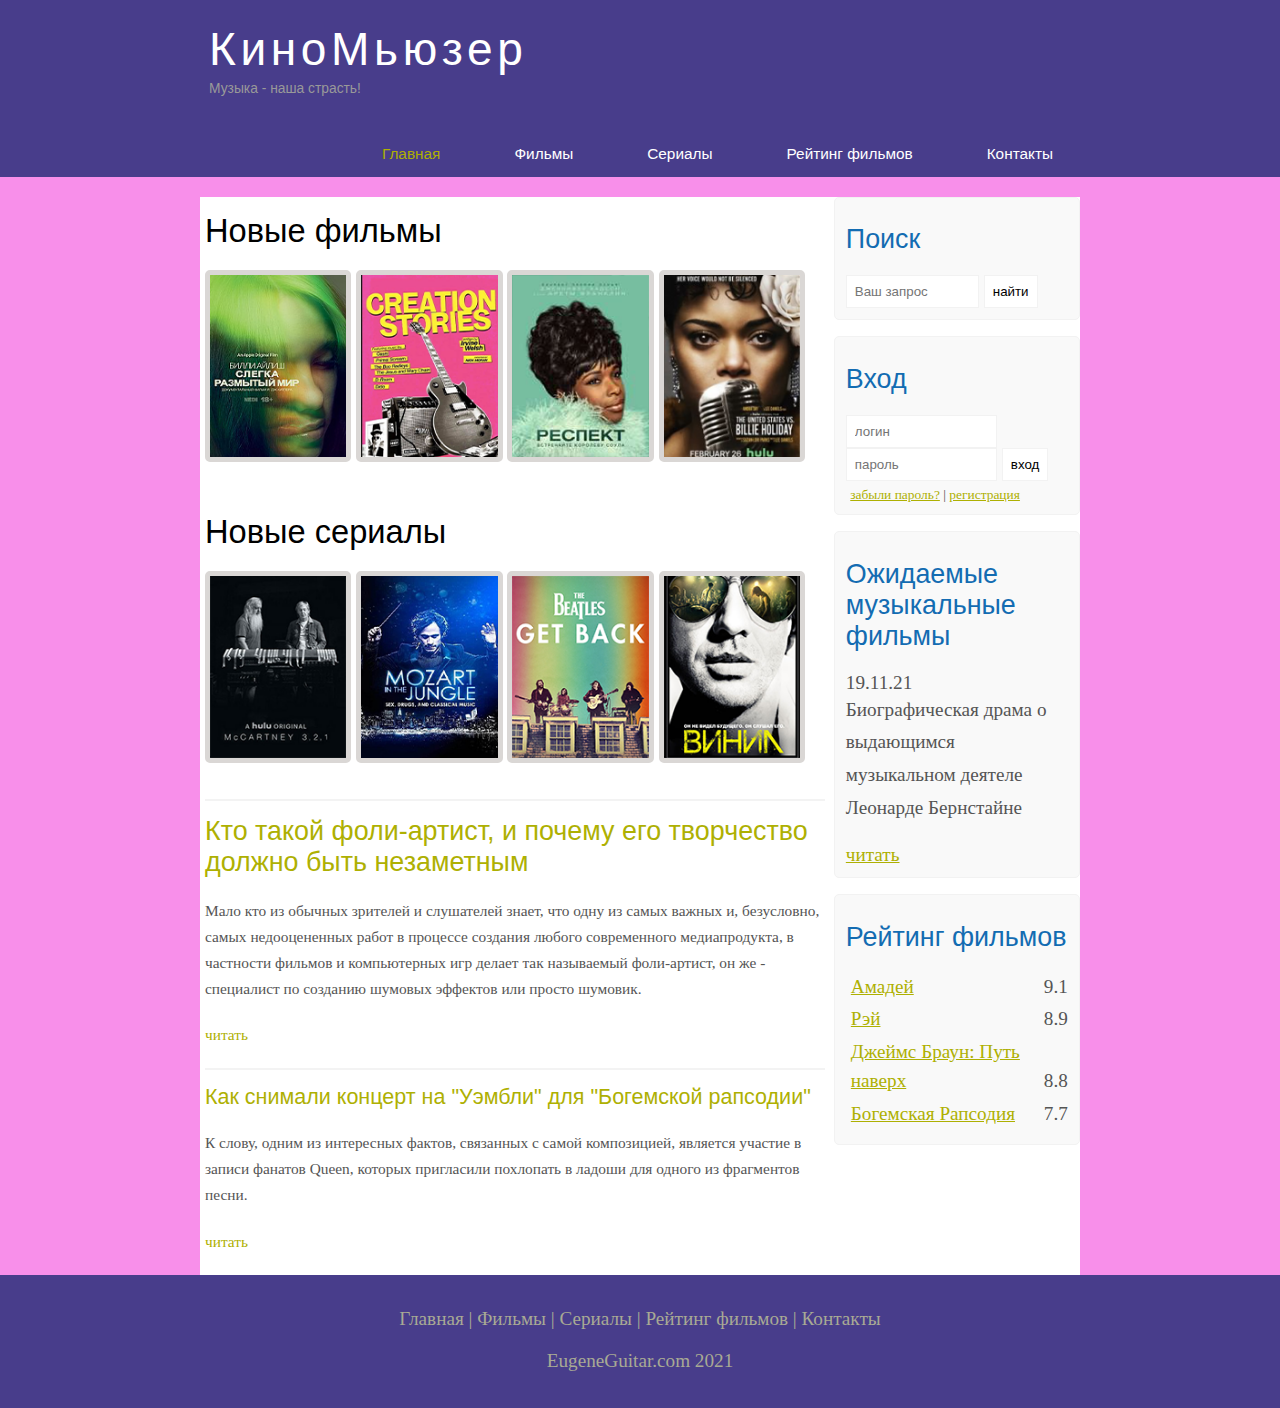
<file: index.html>
<!DOCTYPE html>
<html lang="en">
<head>
	<meta charset="UTF-8">
	<meta name="viewport" content="width=device-width, initial-scale=1.0">
	<title>KinoMuser</title>
	<meta name="description" content="Киномьюзер - это портал о музыкальном кино" />
	<meta name="keywords" content="фильмы, музыкальные фильмы, hd" />
	<link rel="stylesheet" href="assets/css/style.css">
</head>
<body>

	<div class="main">
		
		 <div class="header">
			<div class="logo">
				<div class="logo_text">
					<h1><a href="index.html">КиноМьюзер</a></h1>
					<h2>Музыка - наша страсть!</h2>
				</div>
			</div>
			<div class="menubar">
				<ul class="menu">
					<li class="selected"><a href="index.html">Главная</a> </li>
					<li><a href="films.html">Фильмы</a> </li>
					<li><a href="serials.html">Сериалы</a> </li>
					<li><a href="rating.html">Рейтинг фильмов</a> </li>
					<li><a href="contact.html">Контакты</a> </li>
				</ul>
			</div>
		 </div>

		 <div class="site_content">
			 <div class="sidebar_container">
				 <div class="sidebar">
					 <h2>Поиск</h2>
					<form method="post" action="#" id="search-form">
						<input type="search" name="search_field" placeholder="Ваш запрос" />
						<input type="submit" class="btn" value="найти" />
					</form>
				 </div>
				<div class="sidebar">
					<h2>Вход</h2>
					<form method="post" action="#" id="login">
						<input type="text" name="login_field" placeholder="логин" />
						<input type="password" name="password_field" placeholder="пароль" />
						<input type="submit" class="btn" value="вход" />
						<div class="lables_passreg_text">
							<span><a href="#">забыли пароль?</a></span> | <span><a href="#">регистрация</a></span>
						</div>
					</form>
				</div>
				<div class="sidebar">
					<h2>Ожидаемые музыкальные фильмы</h2>
					<span>19.11.21</span>
					<p>Биографическая драма о выдающимся музыкальном деятеле Леонарде Бернстайне</p>
					<a href="#">читать</a>
				</div>

				<div class="sidebar">
					<h2>Рейтинг фильмов</h2>
					<ul>
						<li><a href="show.html">Амадей</a><span class="rating_sidebar">9.1</span></li>
						<li><a href="#">Рэй</a><span class="rating_sidebar">8.9</span></li>
						<li><a href="#">Джеймс Браун: Путь наверх</a><span class="rating_sidebar">8.8</span></li>
						<li><a href="#">Богемская Рапсодия</a><span class="rating_sidebar">7.7</span></li>
						
					</ul>
				</div>

			 </div>

			 <div class="content">

				<h1>Новые фильмы</h1>
				<div class="films_block">
				<a href="films.html"><img src="assets/img/blurry.png" alt=""></a>
				<a href="films.html"><img src="assets/img/creation_stories.png" alt=""></a>
				<a href="films.html"><img src="assets/img/respect.png" alt=""></a>
				<a href="films.html"><img src="assets/img/holyday.png" alt=""></a>
				</div>
			

				<h1>Новые сериалы</h1>
				<div class="films_block">
					<a href="serials.html"><img src="assets/img/maccartney.png" alt=""></a>
					<a href="serials.html"><img src="assets/img/mozart_jungle.png" alt=""></a>
					<a href="serials.html"><img src="assets/img/beatles.png" alt=""></a>
					<a href="serials.html"><img src="assets/img/vinil.png" alt=""></a>
				</div>

				<div class="posts">
					<hr>
					<h2><a href="#">Кто такой фоли-артист, и почему его творчество должно быть незаметным</a></h2>
					<div class="posts_content">
						<p>
							Мало кто из обычных зрителей и слушателей знает, что одну из самых важных и, безусловно, самых недооцененных работ в
							процессе создания любого современного медиапродукта, в частности фильмов и компьютерных игр делает так называемый
							фоли-артист, он же - специалист по созданию шумовых эффектов или просто шумовик.
						</p>
					
					<p><a href="https://sennheiserstore.com.ua/ru/blog/foley-artists-perform/">читать</a></p>
					<hr>
					<h2><a href="#">Как снимали концерт на "Уэмбли" для "Богемской рапсодии"</a></h2>
					<p>
						К слову, одним из интересных фактов, связанных с самой композицией, является участие в записи фанатов Queen, которых
						пригласили похлопать в ладоши для одного из фрагментов песни.
					</p>
					
					<p><a href="https://rg.ru/2019/01/04/video-kak-snimali-koncert-na-uembli-dlia-bogemskoj-rapsodii.html">читать</a></p>
					</div>
				</div>

			</div>

			

		 </div>

<!-- footer -->

		<div class="footer">
			<p>
				<a href="index.html">Главная</a> |
				<a href="films.html">Фильмы</a> |
				<a href="serials.html">Сериалы</a> |
				<a href="rating.html">Рейтинг фильмов</a> |
				<a href="contact.html">Контакты</a> 
			</p>
			<p>EugeneGuitar.com 2021</p>
		</div>

	</div>
	
</body>
</html>
</file>
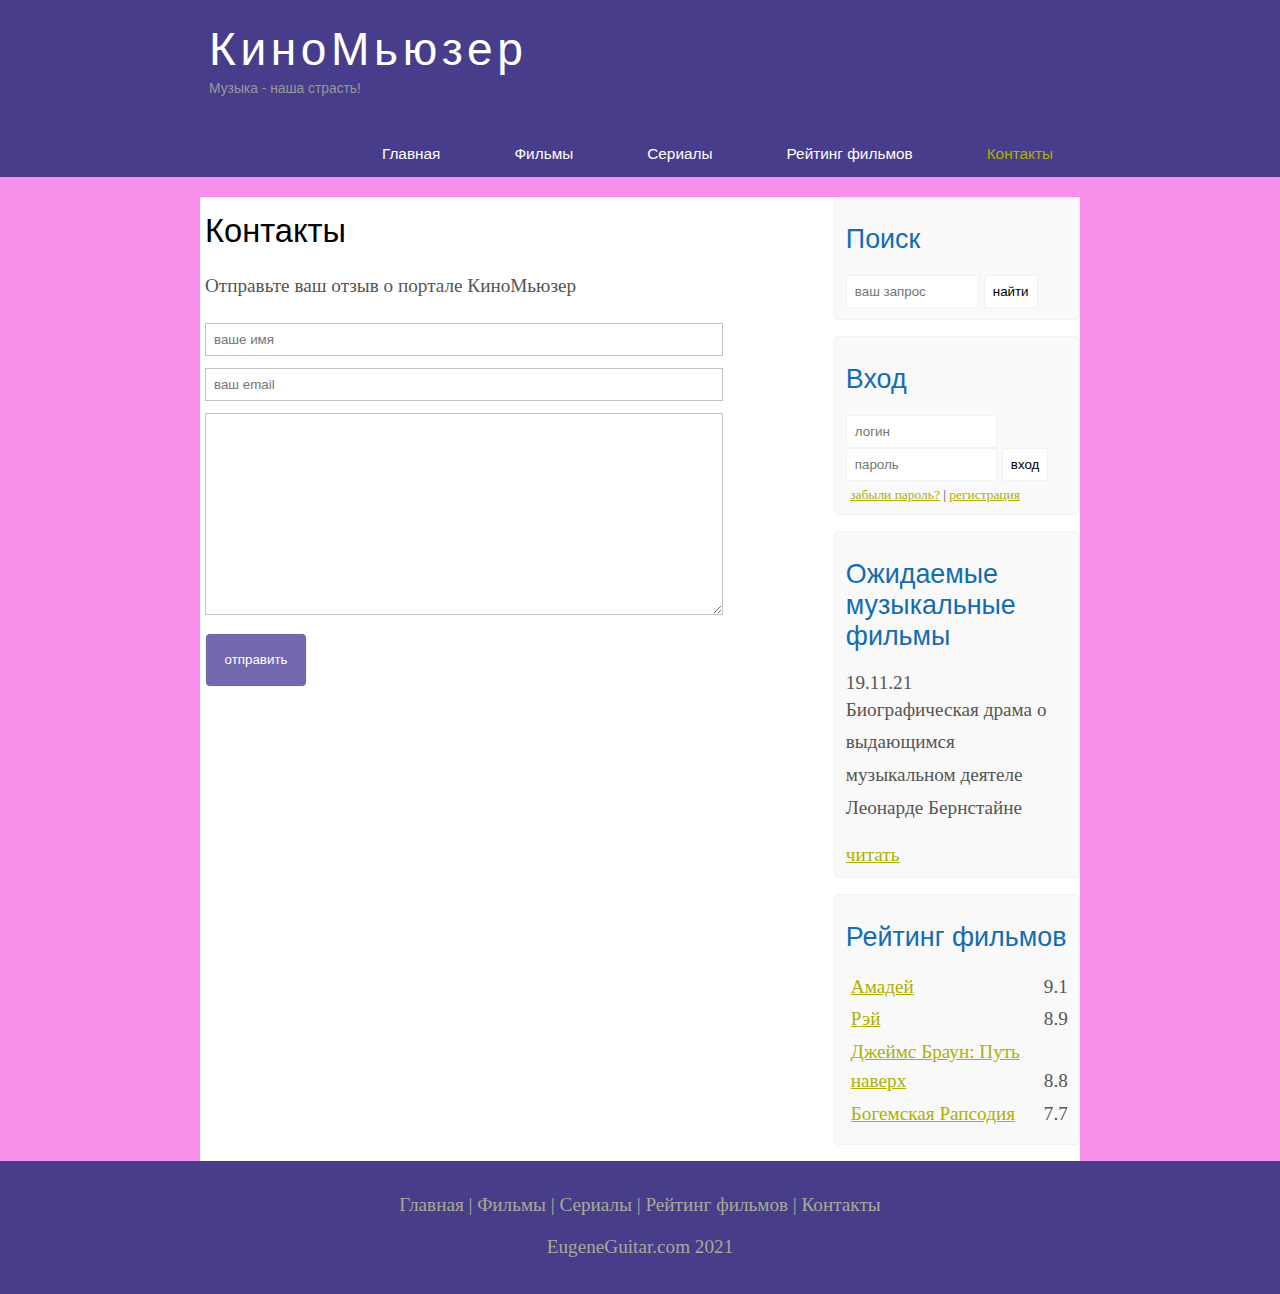
<file: contact.html>
<!DOCTYPE html>
<html lang="en">
<head>
	<meta charset="UTF-8">
	<meta name="viewport" content="width=device-width, initial-scale=1.0">
	<title>KinoMuser</title>
	<meta name="description" content="Киномьюзер - это портал о музыкальном кино" />
	<meta name="keywords" content="фильмы, музыкальные фильмы, hd" />
	<link rel="stylesheet" href="assets/css/style.css">
</head>
<body>

	<div class="main">
		
		<div class="header">
			<div class="logo">
				<div class="logo_text">
					<h1><a href="index.html">КиноМьюзер</a></h1>
					<h2>Музыка - наша страсть!</h2>
				</div>
			</div>
			
			<div class="menubar">
				
				<ul class="menu">
					<li><a href="index.html">Главная</a></li>	
					<li><a href="films.html">Фильмы</a></li>
					<li><a href="serials.html">Сериалы</a></li>
					<li><a href="rating.html">Рейтинг фильмов</a></li>
					<li class="selected"><a href="contact.html">Контакты</a></li>
				</ul>

			</div>

		</div>

			
		<div class="site_content">
			
			<div class="sidebar_container">
				
				<div class="sidebar">
					<h2>Поиск</h2>
					<form method="post" action="#" id="search_form" >
						<input type="search" name="search_field" placeholder="ваш запрос" />
						<input type="submit" class="btn" value="найти" />
					</form>
				</div>

				<div class="sidebar">
					<h2>Вход</h2>
					<form method="post" action="#" id="login">
						
						<input type="text" name="login_field" placeholder="логин" />
						<input type="password" name="password_field" placeholder="пароль" />
						<input type="submit" class="btn" value="вход" />
						<div class="lables_passreg_text">
							<span><a href="#">забыли пароль?</a></span> | <span><a href="#">регистрация</a></span>
						</div>

					</form>
				</div>

				<div class="sidebar">
					<h2>Ожидаемые музыкальные фильмы</h2>
					<span>19.11.21</span>
					<p>Биографическая драма о выдающимся музыкальном деятеле Леонарде Бернстайне</p>
					<a href="#">читать</a>
				</div>

				<div class="sidebar">
					<h2>Рейтинг фильмов</h2>
					<ul>
						<li><a href="show.html">Амадей</a><span class="rating_sidebar">9.1</span></li>
						<li><a href="#">Рэй</a><span class="rating_sidebar">8.9</span></li>
						<li><a href="#">Джеймс Браун: Путь наверх</a><span class="rating_sidebar">8.8</span></li>
						<li><a href="#">Богемская Рапсодия</a><span class="rating_sidebar">7.7</span></li>
					</ul>
				</div>

			</div>

			<div class="content">
				
				<h1>Контакты</h1>
				<p>Отправьте ваш отзыв о портале КиноМьюзер</p>
	
				<div class="send send_contact">	
					<form method="post" action="#" id="contact">
						<input type="text" name="review_name" placeholder="ваше имя">
						<input type="text" name="review_email" placeholder="ваш email">
						<textarea name="review_text"></textarea>
						<input class="btn" type="submit" value="отправить">
					</form>
				</div>


			

			</div>

		</div>



		<!-- footer -->

	<div class="footer">
		<p>
			<a href="index.html">Главная</a> |
			<a href="films.html">Фильмы</a> | 
			<a href="serials.html">Сериалы</a> |
			<a href="rating.html">Рейтинг фильмов</a> |
			<a href="contact.html">Контакты</a>
		</p>
		<p>EugeneGuitar.com 2021</p>
	</div>

	</div>
	
</body>
</html>
</file>
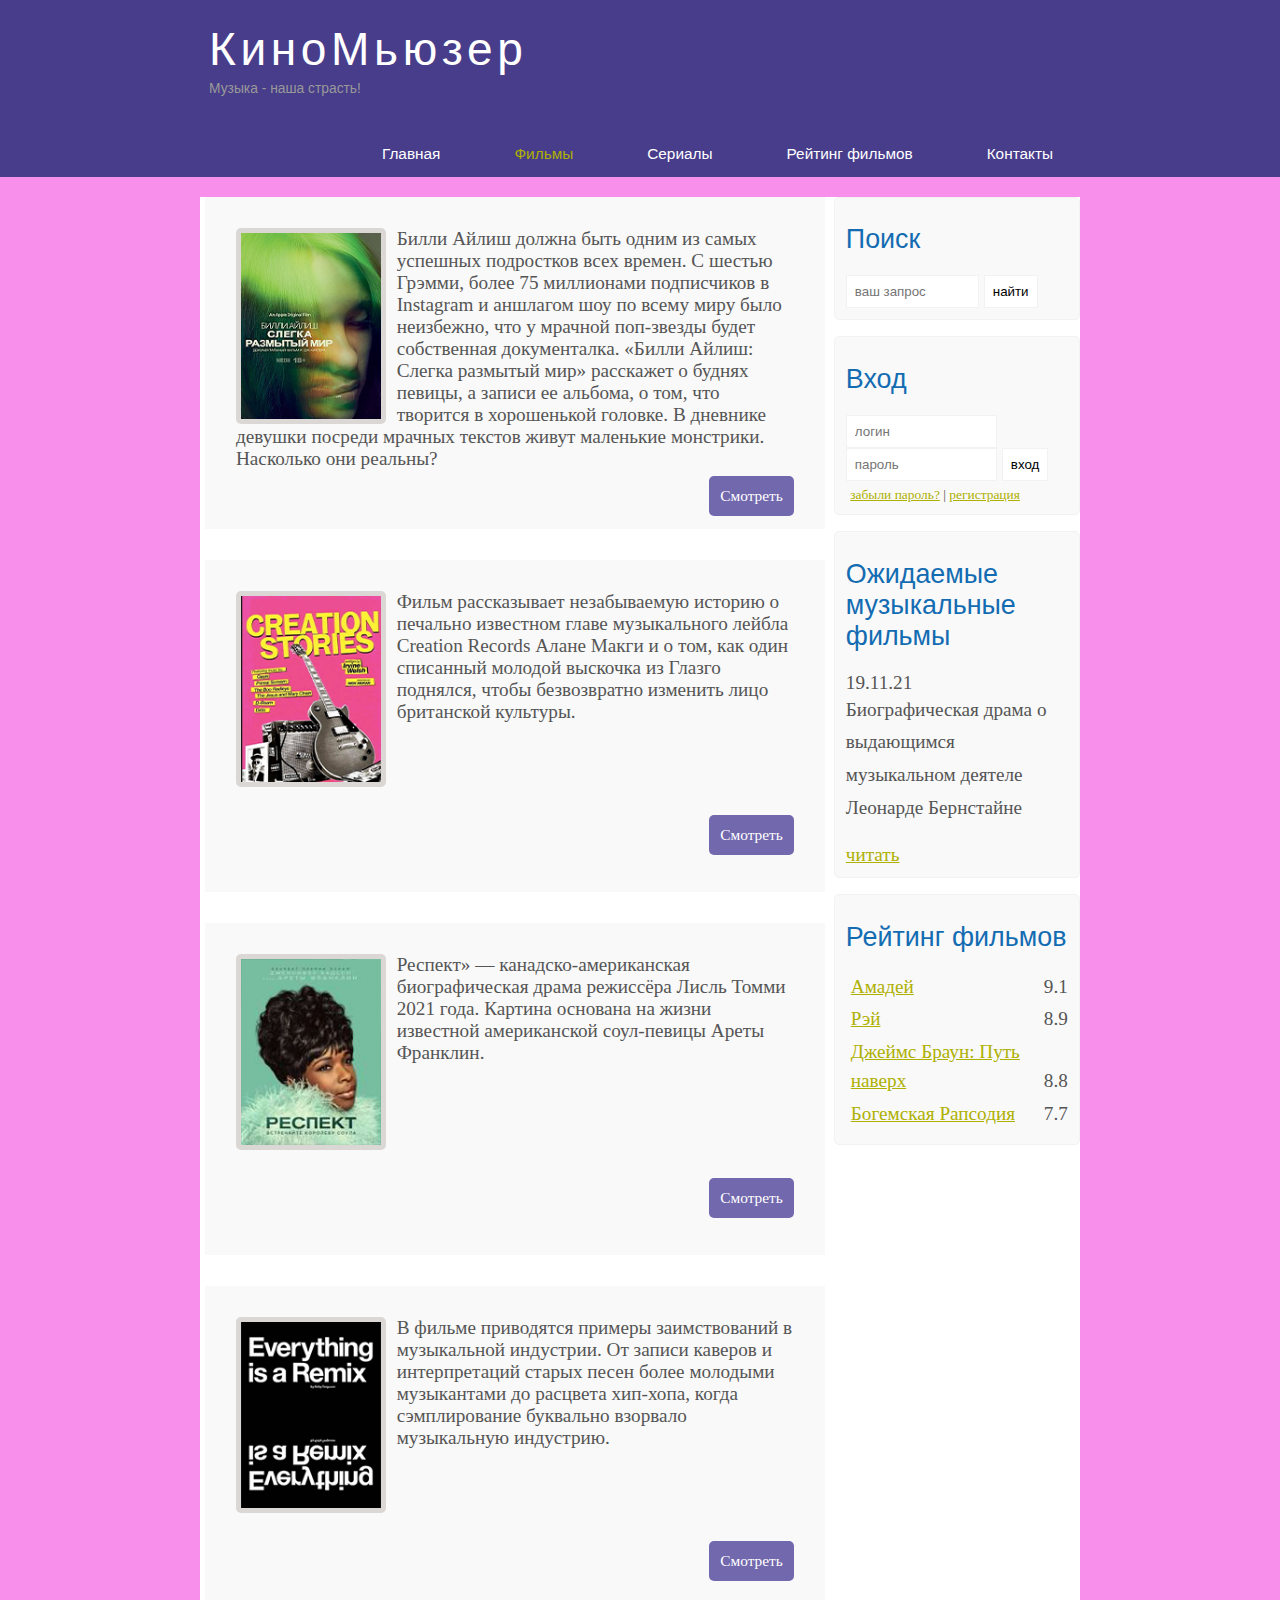
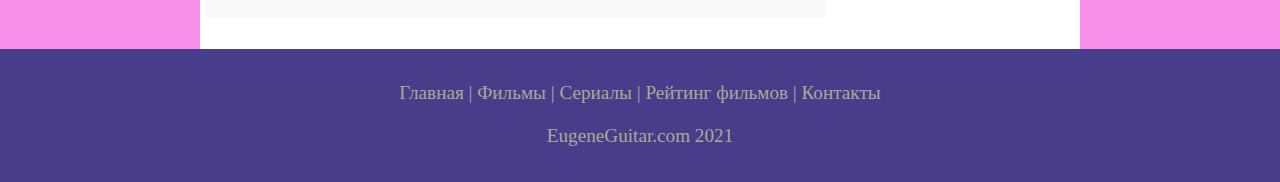
<file: films.html>
<!DOCTYPE html>
<html lang="en">
<head>
	<meta charset="UTF-8">
	<meta name="viewport" content="width=device-width, initial-scale=1.0">
	<title>KinoMuser</title>
	<meta name="description" content="Киномьюзер - это портал о музыкальном кино" />
	<meta name="keywords" content="фильмы, музыкальные фильмы, hd" />
	<link rel="stylesheet" href="assets/css/style.css">
</head>
<body>

	<div class="main">
		
		<div class="header">
			<div class="logo">
				<div class="logo_text">
					<h1><a href="index.html">КиноМьюзер</a></h1>
					<h2>Музыка - наша страсть!</h2>
				</div>
			</div>
			
			<div class="menubar">
				
				<ul class="menu">
					<li><a href="index.html">Главная</a></li>	
					<li class="selected"><a href="films.html">Фильмы</a></li>
					<li><a href="serials.html">Сериалы</a></li>
					<li><a href="rating.html">Рейтинг фильмов</a></li>
					<li><a href="contact.html">Контакты</a></li>
				</ul>

			</div>

		</div>

			
		<div class="site_content">
			
			<div class="sidebar_container">
				
				<div class="sidebar">
					<h2>Поиск</h2>
					<form method="post" action="#" id="search_form" >
						<input type="search" name="search_field" placeholder="ваш запрос" />
						<input type="submit" class="btn" value="найти" />
					</form>
				</div>

				<div class="sidebar">
					<h2>Вход</h2>
					<form method="post" action="#" id="login">
						
						<input type="text" name="login_field" placeholder="логин" />
						<input type="password" name="password_field" placeholder="пароль" />
						<input type="submit" class="btn" value="вход" />
						<div class="lables_passreg_text">
							<span><a href="#">забыли пароль?</a></span> | <span><a href="#">регистрация</a></span>
						</div>

					</form>
				</div>

				<div class="sidebar">
					<h2>Ожидаемые музыкальные фильмы</h2>
					<span>19.11.21</span>
					<p>Биографическая драма о выдающимся музыкальном деятеле Леонарде Бернстайне</p>
					<a href="#">читать</a>
				</div>

				<div class="sidebar">
					<h2>Рейтинг фильмов</h2>
					<ul>
						<li><a href="show.html">Амадей</a><span class="rating_sidebar">9.1</span></li>
						<li><a href="#">Рэй</a><span class="rating_sidebar">8.9</span></li>
						<li><a href="#">Джеймс Браун: Путь наверх</a><span class="rating_sidebar">8.8</span></li>
						<li><a href="#">Богемская Рапсодия</a><span class="rating_sidebar">7.7</span></li>
					</ul>
				</div>

			</div>

			<div class="content">

				<div class="info_film">
					<img src="assets/img/blurry.png" alt="">

					Билли Айлиш должна быть одним из самых успешных подростков всех времен. С шестью Грэмми, более 75 миллионами подписчиков
					в Instagram и аншлагом шоу по всему миру было неизбежно, что у мрачной поп-звезды будет собственная документалка. «Билли
					Айлиш: Слегка размытый мир» расскажет о буднях певицы, а записи ее альбома, о том, что творится в хорошенькой головке. В
					дневнике девушки посреди мрачных текстов живут маленькие монстрики. Насколько они реальны?

					<div class="button"><a href="https://kinogo.zone/films/8714-billi-aylish-slegka-razmytyy-mir.html">Смотреть</a></div>
				</div>


				<div class="info_film">
					<img src="assets/img/creation_stories.png" alt="">
					Фильм рассказывает незабываемую историю о печально известном главе музыкального лейбла Creation Records Алане Макги и о
					том, как один списанный молодой выскочка из Глазго поднялся, чтобы безвозвратно изменить лицо британской культуры.
					<div class="button"><a href="https://www.kinonews.ru/movie_309703/creation-stories">Смотреть</a></div>
				</div>

				<div class="info_film">
					<img src="assets/img/respect.png" alt="">
					Респект» — канадско-американская биографическая драма режиссёра Лисль Томми 2021 года. Картина основана на жизни
					известной американской соул-певицы Ареты Франклин.
					<div class="button"><a href="https://youtu.be/YY864Z1FiJc">Смотреть</a></div>
				</div>
				
				<div class="info_film">
					<img src="assets/img/remix.png" alt="">
					В фильме приводятся примеры заимствований в музыкальной индустрии. От записи каверов и интерпретаций старых песен более
					молодыми музыкантами до расцвета хип-хопа, когда сэмплирование буквально взорвало музыкальную индустрию.
					<div class="button"><a href="https://youtu.be/nJPERZDfyWc">Смотреть</a></div>
				</div>
			</div>

		</div>



		<!-- footer -->

	<div class="footer">
		<p>
			<a href="index.html">Главная</a> |
			<a href="show.html">Фильмы</a> | 
			<a href="serials.html">Сериалы</a> |
			<a href="rating.html">Рейтинг фильмов</a> |
			<a href="contact.html">Контакты</a>
		</p>
		<p>EugeneGuitar.com 2021</p>
	</div>

	</div>
	
</body>
</html>
</file>
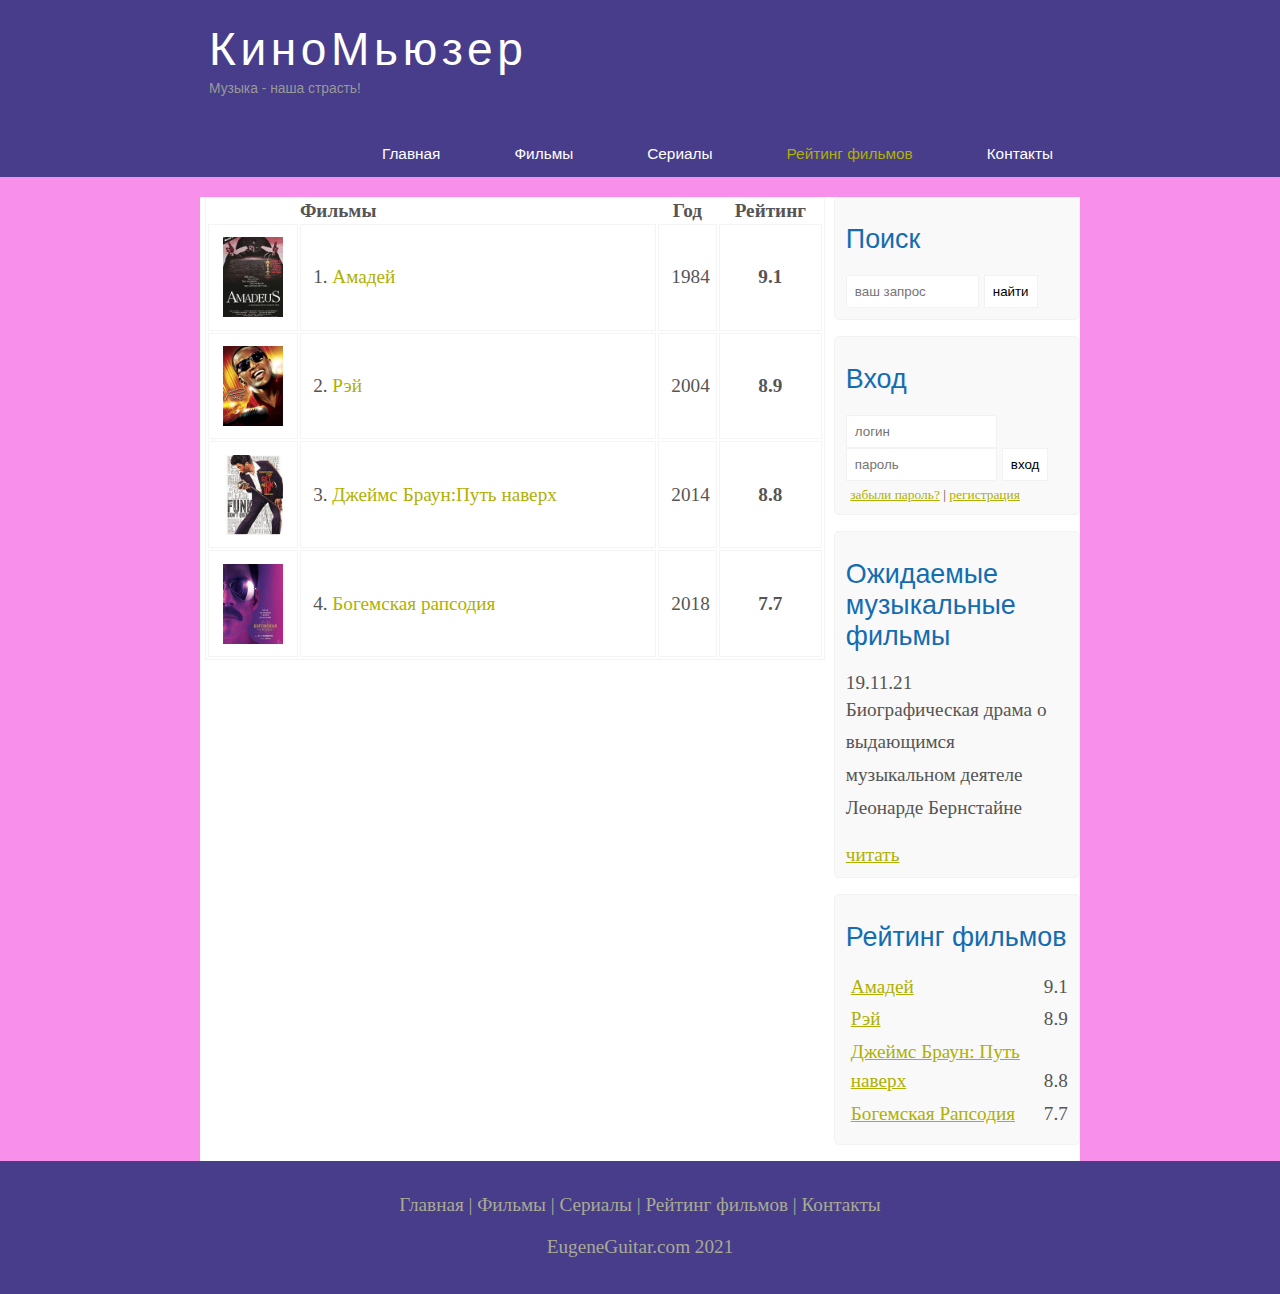
<file: rating.html>
<!DOCTYPE html>
<html lang="en">
<head>
	<meta charset="UTF-8">
	<meta name="viewport" content="width=device-width, initial-scale=1.0">
	<title>KinoMuser</title>
	<meta name="description" content="Киномьюзер - это портал о музыкальном кино" />
	<meta name="keywords" content="фильмы, музыкальные фильмы, hd" />
	<link rel="stylesheet" href="assets/css/style.css">
</head>
<body>

	<div class="main">
		
		<div class="header">
			<div class="logo">
				<div class="logo_text">
					<h1><a href="index.html">КиноМьюзер</a></h1>
					<h2>Музыка - наша страсть!</h2>
				</div>
			</div>
			
			<div class="menubar">
				
				<ul class="menu">
					<li><a href="index.html">Главная</a></li>	
					<li><a href="films.html">Фильмы</a></li>
					<li><a href="serials.html">Сериалы</a></li>
					<li class="selected"><a href="rating.html">Рейтинг фильмов</a></li>
					<li ><a href="contact.html">Контакты</a></li>
				</ul>

			</div>

		</div>

			
		<div class="site_content">
			
			<div class="sidebar_container">
				
				<div class="sidebar">
					<h2>Поиск</h2>
					<form method="post" action="#" id="search_form" >
						<input type="search" name="search_field" placeholder="ваш запрос" />
						<input type="submit" class="btn" value="найти" />
					</form>
				</div>

				<div class="sidebar">
					<h2>Вход</h2>
					<form method="post" action="#" id="login">
						
						<input type="text" name="login_field" placeholder="логин" />
						<input type="password" name="password_field" placeholder="пароль" />
						<input type="submit" class="btn" value="вход" />
						<div class="lables_passreg_text">
							<span><a href="#">забыли пароль?</a></span> | <span><a href="#">регистрация</a></span>
						</div>

					</form>
				</div>

				<div class="sidebar">
					<h2>Ожидаемые музыкальные фильмы</h2>
					<span>19.11.21</span>
					<p>Биографическая драма о выдающимся музыкальном деятеле Леонарде Бернстайне</p>
					<a href="#">читать</a>
				</div>

				<div class="sidebar">
					<h2>Рейтинг фильмов</h2>
					<ul>
						<li><a href="show.html">Амадей</a><span class="rating_sidebar">9.1</span></li>
						<li><a href="#">Рэй</a><span class="rating_sidebar">8.9</span></li>
						<li><a href="#">Джеймс Браун: Путь наверх</a><span class="rating_sidebar">8.8</span></li>
						<li><a href="#">Богемская Рапсодия</a><span class="rating_sidebar">7.7</span></li>
					</ul>
				</div>

			</div>

			<div class="content">
				
				<table>
					<tr>
						<th></th>
						<th>Фильмы</th>
						<th class="center">Год</th>
						<th class="center">Рейтинг</th>
					</tr>

					<tr>
						<td class="center"><img src="assets/img/amadeus.png" alt=""></td>
						<td>1. <a href="show.html">Амадей</a></td>
						<td class="center">1984</td>
						<td class="center rating">9.1</td>
					</tr>
					<tr>
						<td class="center"><img src="assets/img/ray.png" alt=""></td>
						<td>2. <a href="show.html">Рэй</a></td>
						<td class="center">2004</td>
						<td class="center rating">8.9</td>
					</tr>
					<tr>
						<td class="center"><img src="assets/img/brown.png" alt=""></td>
						<td>3. <a href="show.html">Джеймс Браун:Путь наверх</a></td>
						<td class="center">2014</td>
						<td class="center rating">8.8</td>
					</tr>
					<tr>
						<td class="center"><img src="assets/img/rapsody.png" alt=""></td>
						<td>4. <a href="show.html">Богемская рапсодия</a></td>
						<td class="center">2018</td>
						<td class="center rating">7.7</td>
					</tr>
				</table>

			</div>

		</div>



		<!-- footer -->

	<div class="footer">
		<p>
			<a href="index.html">Главная</a> |
			<a href="films.html">Фильмы</a> | 
			<a href="serials.html">Сериалы</a> |
			<a href="rating.html">Рейтинг фильмов</a> |
			<a href="contact.html">Контакты</a>
		</p>
		<p>EugeneGuitar.com 2021</p>
	</div>

	</div>
	
</body>
</html>
</file>
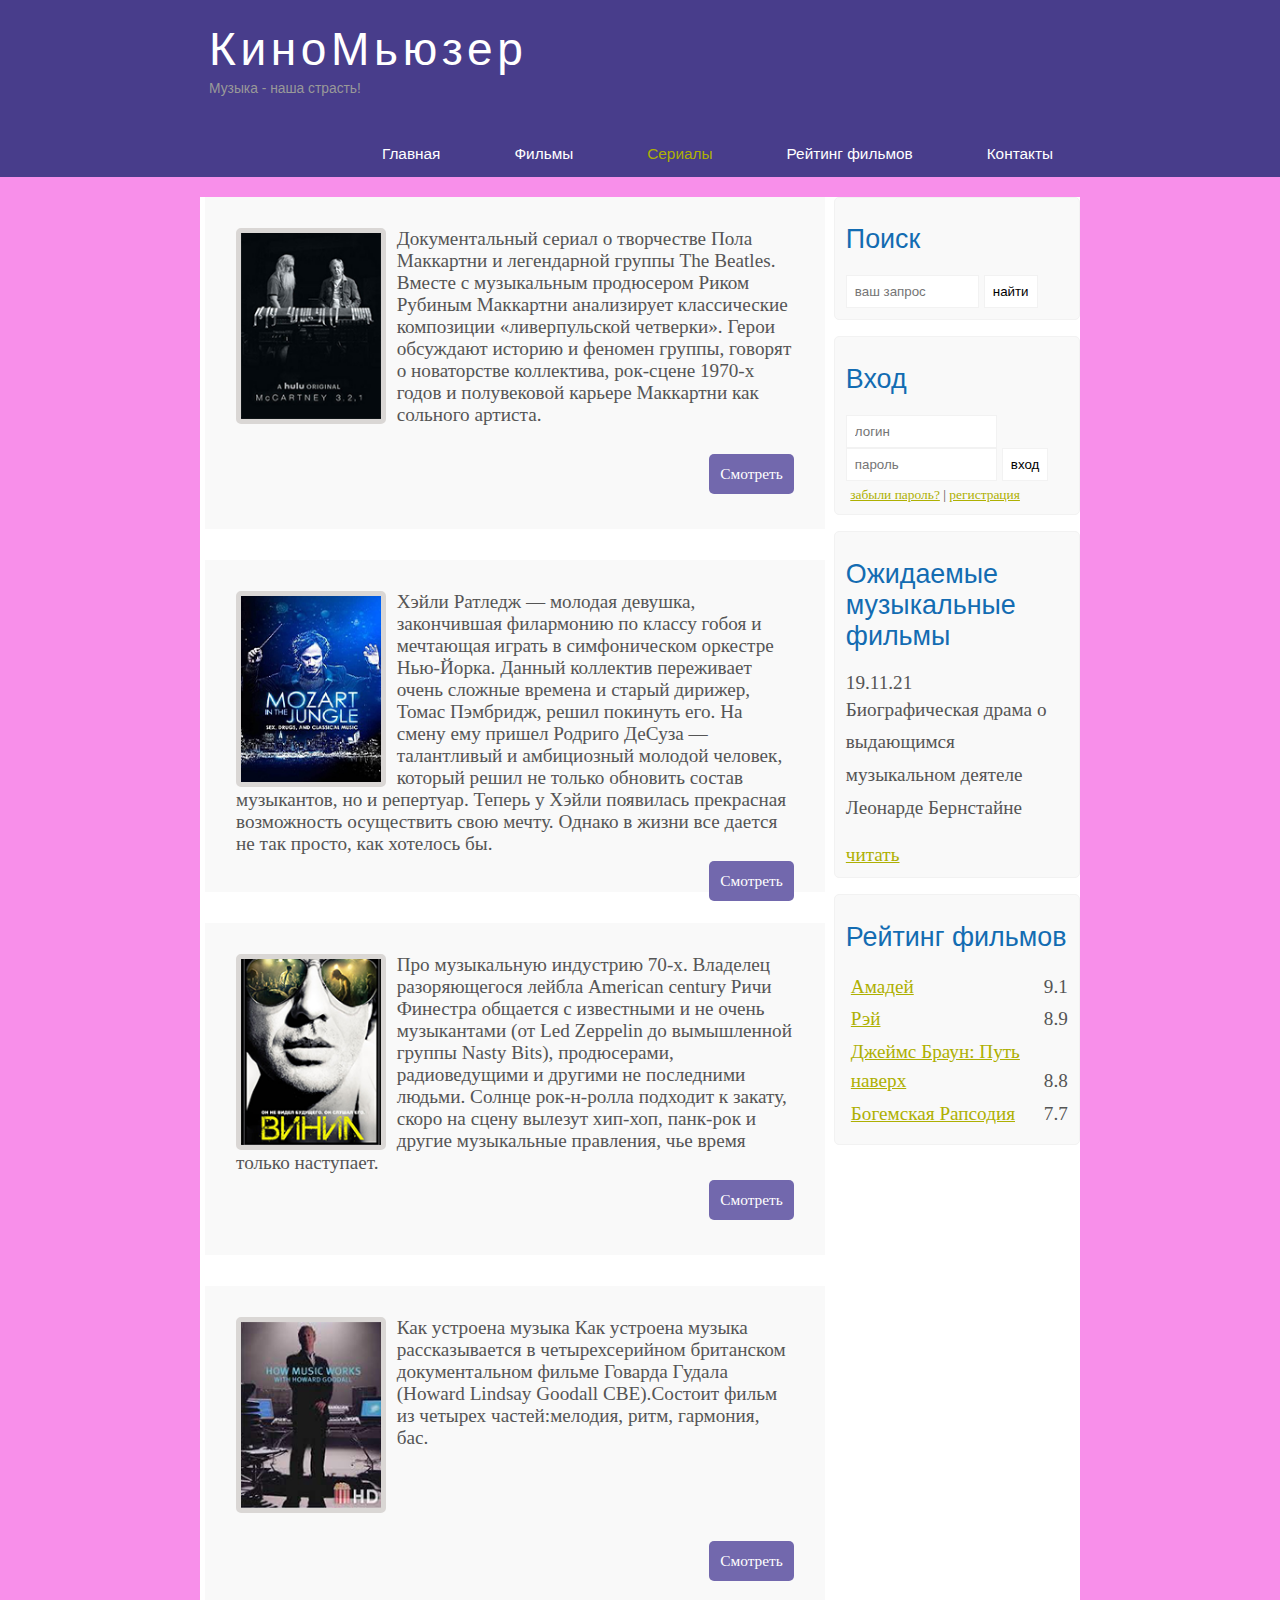
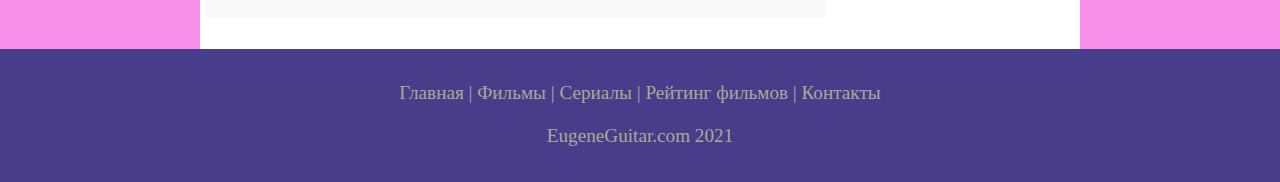
<file: serials.html>
<!DOCTYPE html>
<html lang="en">
<head>
	<meta charset="UTF-8">
	<meta name="viewport" content="width=device-width, initial-scale=1.0">
	<title>KinoMuser</title>
	<meta name="description" content="Киномьюзер - это портал о музыкальном кино" />
	<meta name="keywords" content="фильмы, музыкальные фильмы, hd" />
	<link rel="stylesheet" href="assets/css/style.css">
</head>
<body>

	<div class="main">
		
		<div class="header">
			<div class="logo">
				<div class="logo_text">
					<h1><a href="index.html">КиноМьюзер</a></h1>
					<h2>Музыка - наша страсть!</h2>
				</div>
			</div>
			
			<div class="menubar">
				
				<ul class="menu">
					<li><a href="index.html">Главная</a></li>	
					<li ><a href="films.html">Фильмы</a></li>
					<li class="selected"><a href="serials.html">Сериалы</a></li>
					<li><a href="rating.html">Рейтинг фильмов</a></li>
					<li><a href="contact.html">Контакты</a></li>
				</ul>

			</div>

		</div>

			
		<div class="site_content">
			
			<div class="sidebar_container">
				
				<div class="sidebar">
					<h2>Поиск</h2>
					<form method="post" action="#" id="search_form" >
						<input type="search" name="search_field" placeholder="ваш запрос" />
						<input type="submit" class="btn" value="найти" />
					</form>
				</div>

				<div class="sidebar">
					<h2>Вход</h2>
					<form method="post" action="#" id="login">
						
						<input type="text" name="login_field" placeholder="логин" />
						<input type="password" name="password_field" placeholder="пароль" />
						<input type="submit" class="btn" value="вход" />
						<div class="lables_passreg_text">
							<span><a href="#">забыли пароль?</a></span> | <span><a href="#">регистрация</a></span>
						</div>

					</form>
				</div>

				<div class="sidebar">
					<h2>Ожидаемые музыкальные фильмы</h2>
					<span>19.11.21</span>
					<p>Биографическая драма о выдающимся музыкальном деятеле Леонарде Бернстайне</p>
					<a href="#">читать</a>
				</div>

				<div class="sidebar">
					<h2>Рейтинг фильмов</h2>
					<ul>
						<li><a href="show.html">Амадей</a><span class="rating_sidebar">9.1</span></li>
						<li><a href="#">Рэй</a><span class="rating_sidebar">8.9</span></li>
						<li><a href="#">Джеймс Браун: Путь наверх</a><span class="rating_sidebar">8.8</span></li>
						<li><a href="#">Богемская Рапсодия</a><span class="rating_sidebar">7.7</span></li>
					</ul>
				</div>

			</div>

			<div class="content">

				<div class="info_film">
					<img src="assets/img/maccartney.png" alt="">

					Документальный сериал о творчестве Пола Маккартни и легендарной группы The Beatles. Вместе с музыкальным продюсером
					Риком Рубиным Маккартни анализирует классические композиции «ливерпульской четверки». Герои обсуждают историю и феномен
					группы, говорят о новаторстве коллектива, рок-сцене 1970-х годов и полувековой карьере Маккартни как сольного артиста.

					<div class="button"><a href="https://rezka.ag/series/documentary/40807-makkartni-321-2021.html">Смотреть</a></div>
				</div>


				<div class="info_film">
					<img src="assets/img/mozart_jungle.png" alt="">
					Хэйли Ратледж — молодая девушка, закончившая филармонию по классу гобоя и мечтающая играть в симфоническом оркестре
					Нью-Йорка. Данный коллектив переживает очень сложные времена и старый дирижер, Томас Пэмбридж, решил покинуть его. На
					смену ему пришел Родриго ДеСуза — талантливый и амбициозный молодой человек, который решил не только обновить состав
					музыкантов, но и репертуар. Теперь у Хэйли появилась прекрасная возможность осуществить свою мечту. Однако в жизни все
					дается не так просто, как хотелось бы.
					<div class="button"><a href="http://baskino.me/serial/13205-mocart-v-dzhunglyah.html">Смотреть</a></div>
				</div>

				<div class="info_film">
					<img src="assets/img/vinil.png" alt="">
					Про музыкальную индустрию 70-х. Владелец разоряющегося лейбла American century Ричи Финестра общается с известными и не
					очень музыкантами (от Led Zeppelin до вымышленной группы Nasty Bits), продюсерами, радиоведущими и другими не последними
					людьми. Солнце рок-н-ролла подходит к закату, скоро на сцену вылезут хип-хоп, панк-рок и другие музыкальные правления,
					чье время только наступает.
					<div class="button"><a href="https://kinokrad.co/287278-vinil-1-sezon.html">Смотреть</a></div>
				</div>
				
				<div class="info_film">
					<img src="assets/img/music_works.png" alt="">
					Как устроена музыка
					Как устроена музыка рассказывается в четырехсерийном британском документальном фильме Говарда Гудала (Howard Lindsay
					Goodall CBE).Состоит фильм из четырех частей:мелодия, ритм, гармония, бас.
					<div class="button"><a href="https://www.youtube.com/watch?v=IiQ5nYGcQ0U">Смотреть</a></div>
				</div>
			</div>

		</div>



		<!-- footer -->

	<div class="footer">
		<p>
			<a href="index.html">Главная</a> |
			<a href="films.html">Фильмы</a> | 
			<a href="serials.html">Сериалы</a> |
			<a href="rating.html">Рейтинг фильмов</a> |
			<a href="contact.html">Контакты</a>
		</p>
		<p>EugeneGuitar.com 2021</p>
	</div>

	</div>
	
</body>
</html>
</file>
<file: assets/css/style.css>
* {
  margin: 0;
  padding: 0;
}

body {
  font-size: 1.2em;
  background-color: rgb(248, 143, 234);
  color: #555;
}

p {
  padding: 0 0 20px 0;
  line-height: 1.7em;
}

input[type="text"],
input[type="password"],
input[type="search"] {
  color: #5d5d5d;
  width: 60%;
  padding: 8px;
}

input,
textarea {
  outline: none;
  border: none;
  border: solid 1px #f2f2f2;
}

h1,
h2 {
  font: normal 170% "century gothic", arial;
  margin: 0 0 15px 0;
  padding: 15px 0 5px 0;
  color: #000;
}

h2 {
  font-size: 140%;
}

a,
a:hover {
  outline: none;
  text-decoration: underline;
  color: #aeb002;
}

ul {
  margin: 2px 0 22px 17px;
}

ul li {
  margin: 0 0 6px 0;
  padding: 0 0 4px 5px;
  line-height: 1.5em;
}

.header {
  background-color: darkslateblue;
  height: 177px;
  font-size: 0.8em;
  margin-left: 0px;
  margin-right: 0px;
  min-width: 900px;
}

.main,
.logo,
.menubar,
.site_content,
.footer {
  margin-left: auto;
  margin-right: auto;
}

.logo {
  width: 880px;
  padding-bottom: 40px;
}

.logo h1,
.logo h2 {
  font: normal 300% "century gothic", arial, sans-serif;
  margin: 0 0 0 9px;
}

.logo_text h1,
.logo_text h1 a,
.logo_text h1 a:hover {
  padding: 22px 0 0 0;
  color: #fff;
  letter-spacing: 0.1em;
  text-decoration: none;
}

.logo_text h2 {
  font-size: 0.9em;
  padding: 4px 0 0 0;
  color: #999;
}

.menubar {
  width: 900px;
  height: 46px;
}

ul.menu {
  float: right;
}

ul.menu li {
  float: left;
  padding: 0 0 0 9px;
  list-style: none;
  margin: 1px 2px 0 0;
}

ul.menu li a {
  font: normal 100% "trebuchet ms", sans-serif;
  display: block;
  height: 20px;
  padding: 6px 35px 5px 28px;
  color: #fff;
  text-decoration: none;
}

ul.menu li.selected a {
  color: #aeb002;
}

ul.menu li a:hover {
  color: #e4ec04;
}

hr {
  border: solid 1px #f3f3f3;
}

.site_content {
  width: 880px;
  overflow: hidden;
  margin: 20px auto 0 auto;
  background-color: white;
}

.sidebar_container {
  float: right;
  width: 224px;
}

.sidebar {
  float: right;
  width: 222px;
  padding: 5%;
  margin: 0 0 16px 0;
  border: solid 1px #f2f2f2;
  border-radius: 5px;
  background-color: #f9f9f9;
}

.btn {
  padding: 8px;
  background-color: white;
  cursor: pointer;
}

.sidebar h2 {
  color: #136cb2;
}

.lables_passreg_text {
  font-size: 0.7em;
  margin-top: 3%;
  margin-left: 2%;
}

.sidebar ul {
  margin: 0;
}

.sidebar ul li {
  list-style-type: none;
  margin: 0 0 0 0;
}

.sidebar .rating_sidebar {
  float: right;
}

.content {
  text-align: left;
  width: 620px;
  padding: 0 0 0 5px;
  float: left;
}

.content a {
  text-decoration: none;
}

.films_block {
  margin-bottom: 5%;
}

.films_block img {
  border-radius: 5px;
  border: solid 5px #dad7d5;
  width: 22%;
}

.posts .posts_content {
  font-size: 0.8em;
}

/* Страница просмотра фильма */

.info_film_page {
  margin-top: 2%;
  margin-bottom: 4%;
}

.info_film_page .label {
  font-size: 1.2em;
}

.info_film_page .value {
  font-size: 1em;
  color: #49945a;
  margin-right: 3%;
}

.descriptions_film {
  margin-bottom: 15%;
}

.descriptions_film img {
  float: left;
  margin-right: 2%;
  border-radius: 5px;
  border: solid 5px #dad7d5;
}

.reviews {
  margin-bottom: 4%;
  font-size: 0.9em;
}

.reviews .review_name {
  background-color: #7268ad;
  color: white;
  padding: 1%;
  border-top-left-radius: 5px;
  border-top-right-radius: 5px;
}

.reviews .review_text {
  padding-top: 2%;
  padding-bottom: 2%;
  padding-left: 2%;
}

.send {
  margin-bottom: 4%;
}

.send input[type="text"],
textarea {
  border: solid 1px #c3c3c3;
  margin-bottom: 2%;
}

.send input[type="text"] {
  width: 98%;
}

.send textarea {
  width: 624px;
  height: 200px;
}

.send input[type="submit"] {
  background-color: #7268ad;
  padding: 3%;
  color: white;
  border-radius: 5px;
}

.send_contact input[type="text"] {
  width: 500px;
}

.send_contact textarea {
  width: 516px;
}

.info_film {
  margin-bottom: 5%;
  background-color: #f9f9f9;
  padding: 5%;
  height: 270px;
}
.info_film img {
  float: left;
  margin-right: 2%;
  border-radius: 5px;
  border: solid 5px #dad7d5;
  width: 25%;
}
.button {
  background-color: #7268ad;
  padding: 2%;
  color: white;
  border-radius: 5px;
  float: right;
  margin-top: 5%;
  clear: both;
  font-size: 0.8em;
}
.button a {
  color: white;
}

table {
  width: 100%;
  border: solid 1px #f4f4f4;
}
td {
  padding: 2%;
  border: solid 1px #f4f4f4;
}

td img {
  width: 60px;
  vertical-align: middle;
}

.center {
  text-align: center;
}
.rating {
  font-weight: bold;
}
/* footer */

.footer {
  width: 100%;
  height: 100px;
  padding: 28px 0 5px 0;
  text-align: center;
  background-color: darkslateblue;
  color: #a8aa94;
  margin-left: 0px;
  margin-right: 0px;
  min-width: 900px;
}

.footer a {
  color: #a8aa94;
  text-decoration: none;
}

.footer a:hover {
  color: #fff;
  text-decoration: none;
}

.footer p {
  padding: 0 0 10px 0;
}
/* CSS Mobile */

@media only screen and (min-device-width: 320px) and (max-device-width: 568px) {
  .header {
    min-width: 100%;
    height: 20%;
    text-align: center;
  }
  .logo {
    width: 100%;
  }
  .site_content {
    width: 100%;
    text-align: center;
  }
  .menubar {
    width: 100%;
    height: 100%;
  }

  .content {
    width: 100%;
    text-align: center;
  }

  .sidebar_container {
    display: none;
  }
  .footer {
    display: none;
  }
  ul.menu {
    float: none;
  }
  ul.menu li {
    margin: 0;
    padding: 0;
    float: none;
  }
  .logo h1 {
    font: normal 235% "century githic", arial, sans-serif;
  }
  .logo h2 {
    font: normal 100% "century githic", arial, sans-serif;
    color: white;
  }
  .content h1,
  h2 {
    font: normal 110% "century githic", arial;
  }
  .films_block img {
    width: 43%;
  }
  .posts_content p {
    line-height: 1.5em;

    padding: 3%;
    text-align: left;
  }
  .posts p {
    font-size: 120%;
  }
  /* films page */

  .info_film {
    float: none;
    height: 100%;
  }
  .info_film img {
    width: 90%;
    margin-bottom: 5%;
  }
  .button {
    float: none;
  }
  /* rating page */

  table {
    display: block;
  }
  th {
    font-size: 75%;
  }
  td {
    padding: 0;
    margin: 0;
    font-size: 95%;
    text-align: left;
  }
  /* show page */
  iframe {
    width: 88%;
    height: 100%;
  }
  .description_film {
    width: 90%;
    text-align: left;
    margin-left: 2%;
  }
  .description_film img {
    float: none;
    width: 73%;
    display: block;
    margin: 0;
    padding: 0;
    margin-left: 11%;
    margin-bottom: 7%;
  }
  .reviews {
    text-align: left;
    width: 96%;
  }
  .send input[type="text"] {
    width: 80%;
  }
  .send textarea {
    width: 85%;
  }
}
</file>
